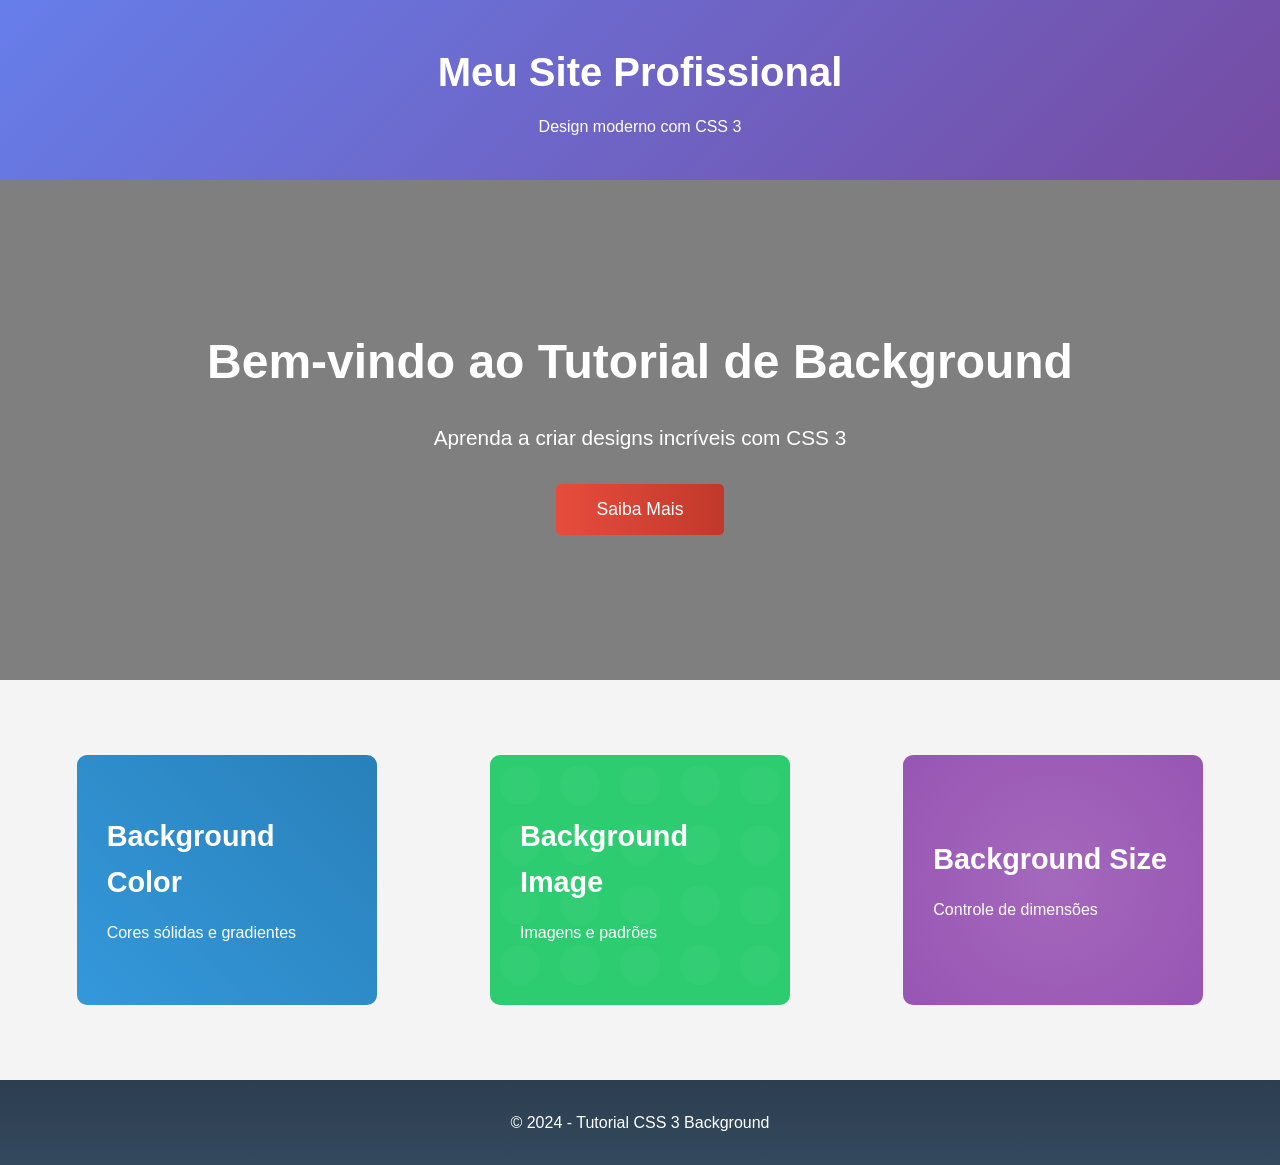
<file: index.html>
<!DOCTYPE html>
<html lang="pt-BR">

<head>
    <meta charset="UTF-8">
    <meta name="viewport" content="width=device-width, initial-scale=1.0">
    <title>Tutorial Completo - Background CSS 3</title>
    <style>
        /* Reset básico */
        * {
            margin: 0;
            padding: 0;
            box-sizing: border-box;
        }

        body {
            font-family: Arial, sans-serif;
            line-height: 1.6;
        }

        /* Cabeçalho com gradiente */
        .cabecalho {
            background-color: #2c3e50;
            background-image: linear-gradient(135deg, #667eea 0%, #764ba2 100%);
            color: white;
            text-align: center;
            padding: 40px 20px;
        }

        .cabecalho h1 {
            font-size: 2.5em;
            margin-bottom: 10px;
        }

        /* Seção Hero com imagem de fundo */
        .hero {
            background-image: url('https://images.unsplash.com/photo-1557683316-973673baf926?w=1200');
            background-size: cover;
            background-position: center center;
            background-repeat: no-repeat;
            height: 500px;
            display: flex;
            align-items: center;
            justify-content: center;
            position: relative;
        }

        /* Overlay escuro sobre a imagem */
        .hero::before {
            content: '';
            position: absolute;
            top: 0;
            left: 0;
            right: 0;
            bottom: 0;
            background-color: rgba(0, 0, 0, 0.5);
        }

        .hero-content {
            position: relative;
            z-index: 1;
            text-align: center;
            color: white;
        }

        .hero-content h2 {
            font-size: 3em;
            margin-bottom: 20px;
        }

        .hero-content p {
            font-size: 1.3em;
            margin-bottom: 30px;
        }

        .btn-destaque {
            background-color: #e74c3c;
            background-image: linear-gradient(to right, #e74c3c, #c0392b);
            color: white;
            padding: 15px 40px;
            border: none;
            border-radius: 5px;
            font-size: 1.1em;
            cursor: pointer;
            transition: transform 0.3s;
        }

        .btn-destaque:hover {
            transform: scale(1.05);
        }

        /* Seção de conteúdo */
        .conteudo {
            display: flex;
            justify-content: space-around;
            flex-wrap: wrap;
            padding: 60px 20px;
            background-color: #f4f4f4;
        }

        .card {
            width: 300px;
            height: 250px;
            margin: 15px;
            padding: 30px;
            border-radius: 10px;
            color: white;
            display: flex;
            flex-direction: column;
            justify-content: center;
            transition: transform 0.3s;
        }

        .card:hover {
            transform: translateY(-10px);
        }

        .card-1 {
            background-color: #3498db;
            background-image: linear-gradient(45deg, #3498db, #2980b9);
        }

        .card-2 {
            background-color: #2ecc71;
            background-image:
                linear-gradient(rgba(46, 204, 113, 0.8), rgba(46, 204, 113, 0.8)),
                url('data:image/svg+xml,<svg width="60" height="60" xmlns="http://www.w3.org/2000/svg"><circle cx="30" cy="30" r="20" fill="rgba(255,255,255,0.1)"/></svg>');
            background-size: auto, 60px 60px;
            background-position: center, 0 0;
        }

        .card-3 {
            background-image:
                radial-gradient(circle, rgba(155, 89, 182, 0.9), rgba(142, 68, 173, 0.9)),
                url('https://images.unsplash.com/photo-1550745165-9bc0b252726f?w=600');
            background-size: cover;
            background-position: center;
        }

        .card h3 {
            font-size: 1.8em;
            margin-bottom: 15px;
        }

        /* Rodapé */
        .rodape {
            background-color: #34495e;
            background-image: linear-gradient(to bottom, #2c3e50, #34495e);
            color: white;
            text-align: center;
            padding: 30px;
        }

        /* Responsividade */
        @media (max-width: 768px) {
            .hero-content h2 {
                font-size: 2em;
            }

            .conteudo {
                flex-direction: column;
                align-items: center;
            }
        }
    </style>
</head>

<body>
    <header class="cabecalho">
        <h1>Meu Site Profissional</h1>
        <p>Design moderno com CSS 3</p>
    </header>

    <section class="hero">
        <div class="hero-content">
            <h2>Bem-vindo ao Tutorial de Background</h2>
            <p>Aprenda a criar designs incríveis com CSS 3</p>
            <button class="btn-destaque">Saiba Mais</button>
        </div>
    </section>

    <section class="conteudo">
        <div class="card card-1">
            <h3>Background Color</h3>
            <p>Cores sólidas e gradientes</p>
        </div>

        <div class="card card-2">
            <h3>Background Image</h3>
            <p>Imagens e padrões</p>
        </div>

        <div class="card card-3">
            <h3>Background Size</h3>
            <p>Controle de dimensões</p>
        </div>
    </section>

    <footer class="rodape">
        <p>&copy; 2024 - Tutorial CSS 3 Background</p>
    </footer>
</body>

</html>
</file>
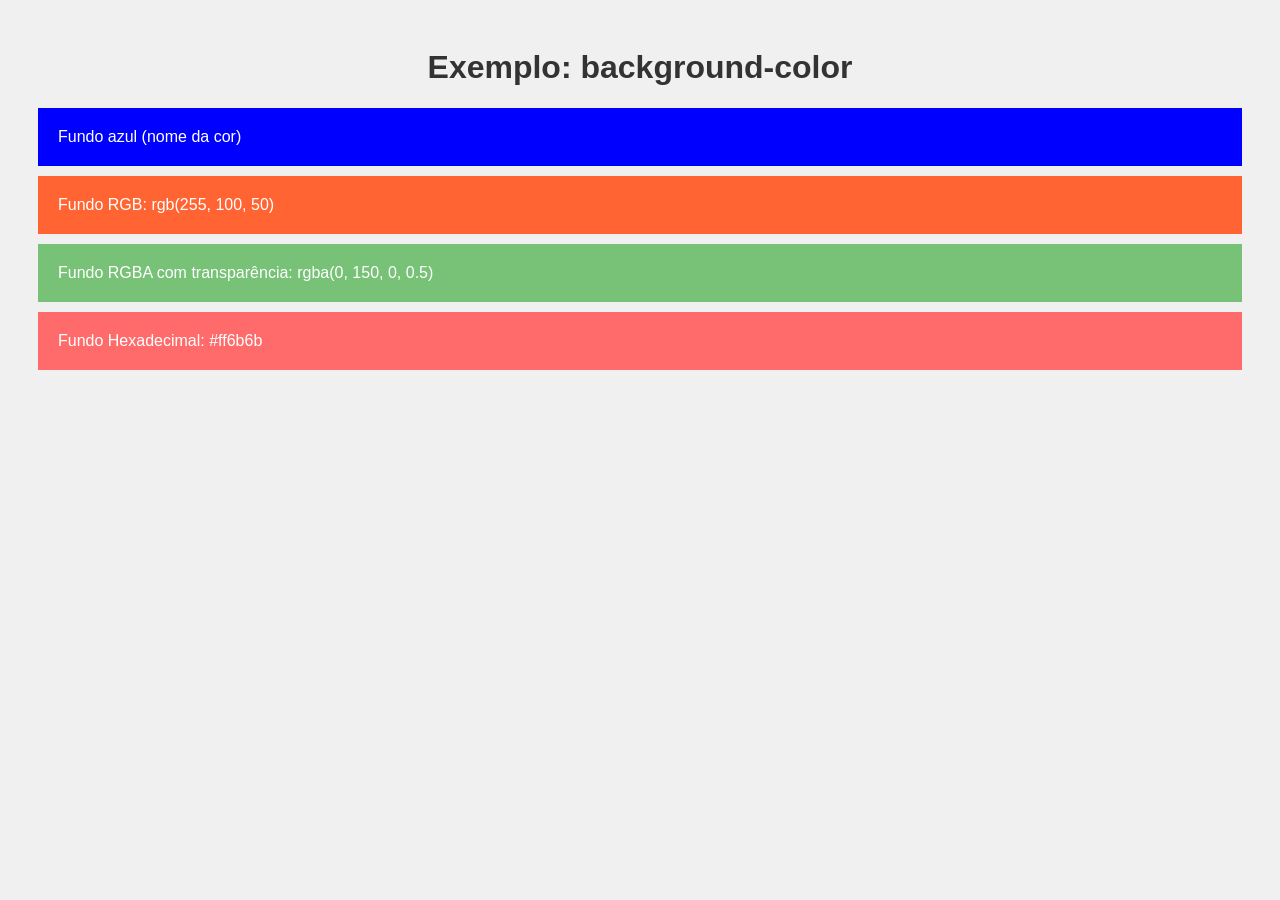
<file: exemplo-01-color.html>
<!DOCTYPE html>
<html lang="pt-BR">
<head>
    <meta charset="UTF-8">
    <meta name="viewport" content="width=device-width, initial-scale=1.0">
    <title>Exemplo 01 - background-color</title>
    <style>
        body {
            font-family: Arial, sans-serif;
            padding: 20px;
            background-color: #f0f0f0;
        }

        h1 {
            text-align: center;
            color: #333;
        }

        .caixa-azul {
            background-color: blue;
            padding: 20px;
            margin: 10px;
            color: white;
        }

        .caixa-rgb {
            background-color: rgb(255, 100, 50);
            padding: 20px;
            margin: 10px;
            color: white;
        }

        .caixa-rgba {
            background-color: rgba(0, 150, 0, 0.5);
            padding: 20px;
            margin: 10px;
            color: white;
        }

        .caixa-hex {
            background-color: #ff6b6b;
            padding: 20px;
            margin: 10px;
            color: white;
        }
    </style>
</head>
<body>
    <h1>Exemplo: background-color</h1>
    <div class="caixa-azul">Fundo azul (nome da cor)</div>
    <div class="caixa-rgb">Fundo RGB: rgb(255, 100, 50)</div>
    <div class="caixa-rgba">Fundo RGBA com transparência: rgba(0, 150, 0, 0.5)</div>
    <div class="caixa-hex">Fundo Hexadecimal: #ff6b6b</div>
</body>
</html>
</file>
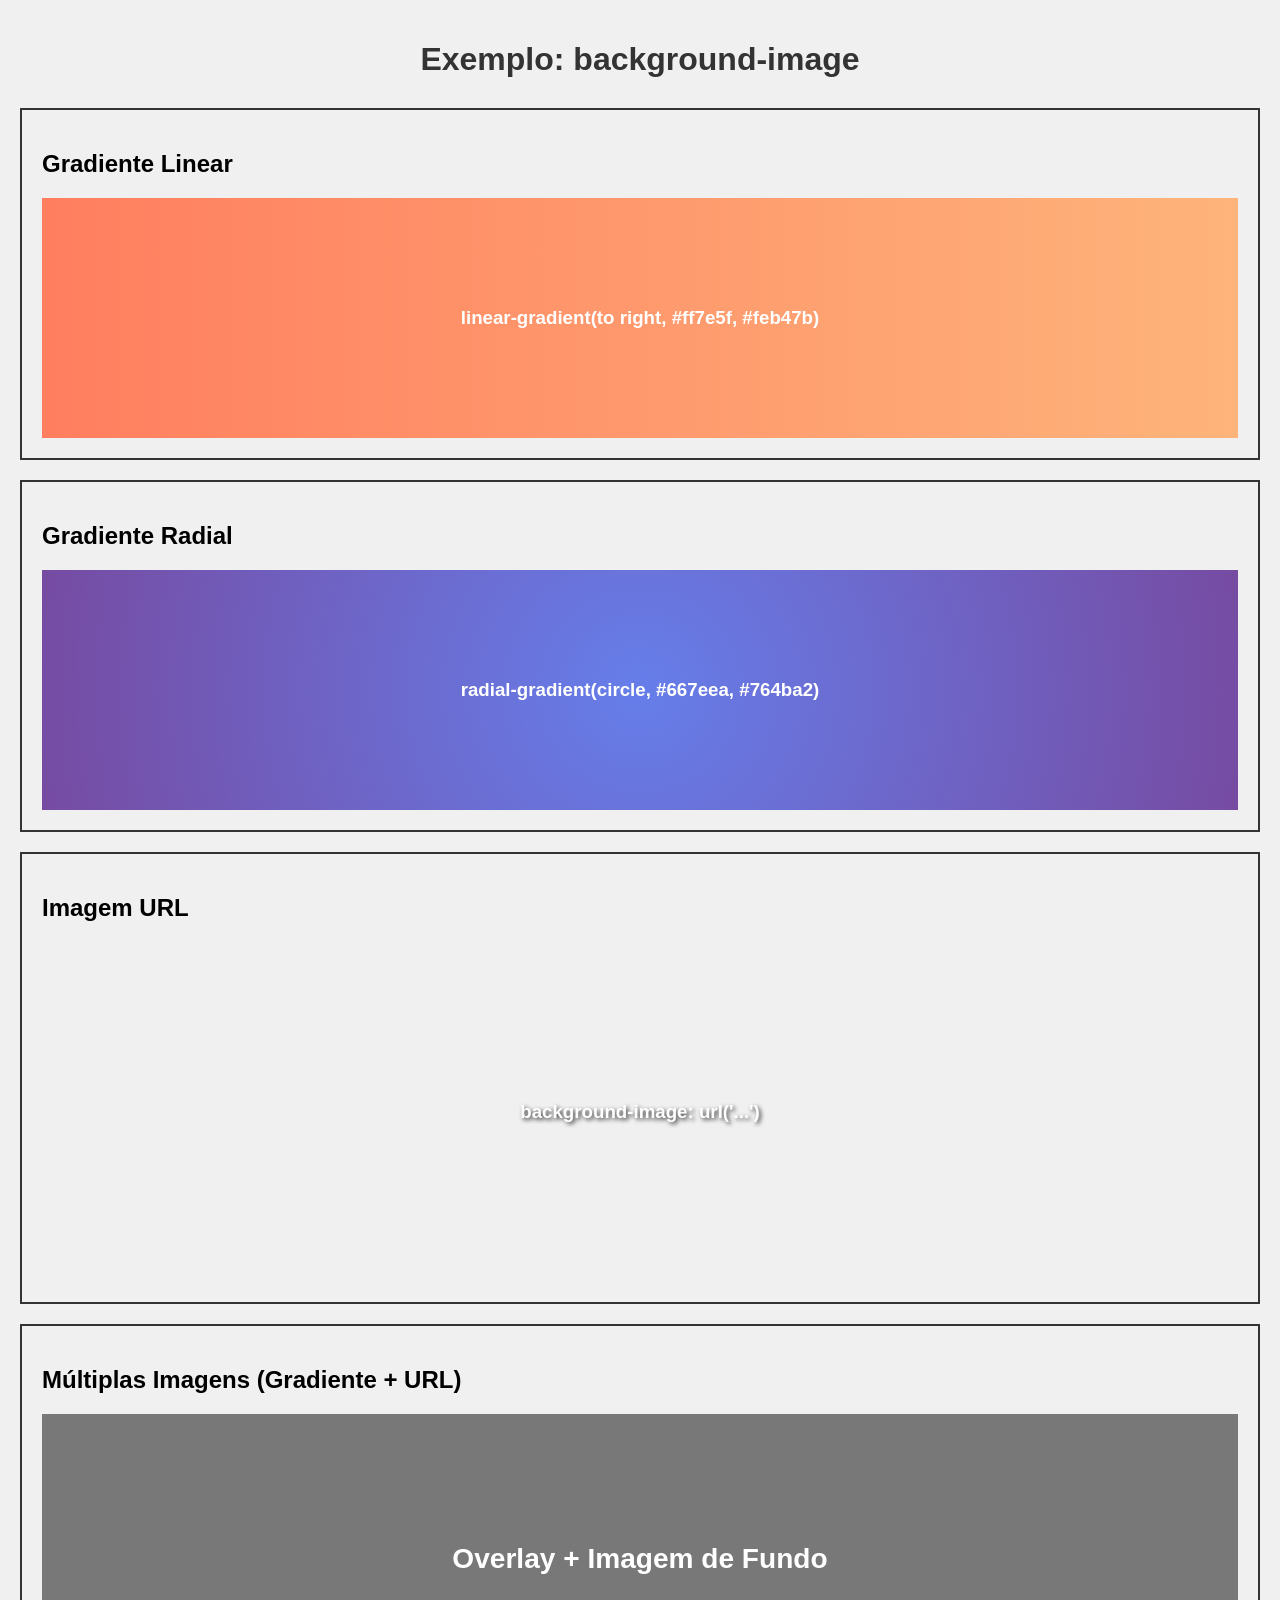
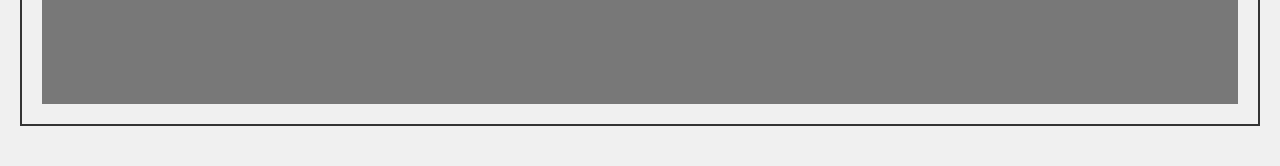
<file: exemplo-02-image.html>
<!DOCTYPE html>
<html lang="pt-BR">
<head>
    <meta charset="UTF-8">
    <meta name="viewport" content="width=device-width, initial-scale=1.0">
    <title>Exemplo 02 - background-image</title>
    <style>
        body {
            font-family: Arial, sans-serif;
            margin: 0;
            padding: 20px;
            background-color: #f0f0f0;
        }

        h1 {
            text-align: center;
            color: #333;
            margin-bottom: 30px;
        }

        .exemplo {
            margin: 20px 0;
            padding: 20px;
            border: 2px solid #333;
        }

        .caixa-gradiente-linear {
            background-image: linear-gradient(to right, #ff7e5f, #feb47b);
            height: 200px;
            padding: 20px;
            color: white;
            display: flex;
            align-items: center;
            justify-content: center;
        }

        .caixa-gradiente-radial {
            background-image: radial-gradient(circle, #667eea, #764ba2);
            height: 200px;
            padding: 20px;
            color: white;
            display: flex;
            align-items: center;
            justify-content: center;
        }

        .caixa-url {
            background-image: url('https://images.unsplash.com/photo-1557682250-33bd709cbe85?w=800');
            height: 300px;
            padding: 20px;
            color: white;
            display: flex;
            align-items: center;
            justify-content: center;
            text-shadow: 2px 2px 4px rgba(0,0,0,0.8);
        }

        .caixa-multiplas {
            background-image: 
                linear-gradient(rgba(0, 0, 0, 0.5), rgba(0, 0, 0, 0.5)),
                url('https://images.unsplash.com/photo-1557682224-5b8590cd9ec5?w=800');
            height: 250px;
            padding: 20px;
            color: white;
            display: flex;
            align-items: center;
            justify-content: center;
            font-size: 1.5em;
        }
    </style>
</head>
<body>
    <h1>Exemplo: background-image</h1>
    
    <div class="exemplo">
        <h2>Gradiente Linear</h2>
        <div class="caixa-gradiente-linear">
            <h3>linear-gradient(to right, #ff7e5f, #feb47b)</h3>
        </div>
    </div>

    <div class="exemplo">
        <h2>Gradiente Radial</h2>
        <div class="caixa-gradiente-radial">
            <h3>radial-gradient(circle, #667eea, #764ba2)</h3>
        </div>
    </div>

    <div class="exemplo">
        <h2>Imagem URL</h2>
        <div class="caixa-url">
            <h3>background-image: url('...')</h3>
        </div>
    </div>

    <div class="exemplo">
        <h2>Múltiplas Imagens (Gradiente + URL)</h2>
        <div class="caixa-multiplas">
            <h3>Overlay + Imagem de Fundo</h3>
        </div>
    </div>
</body>
</html>
</file>
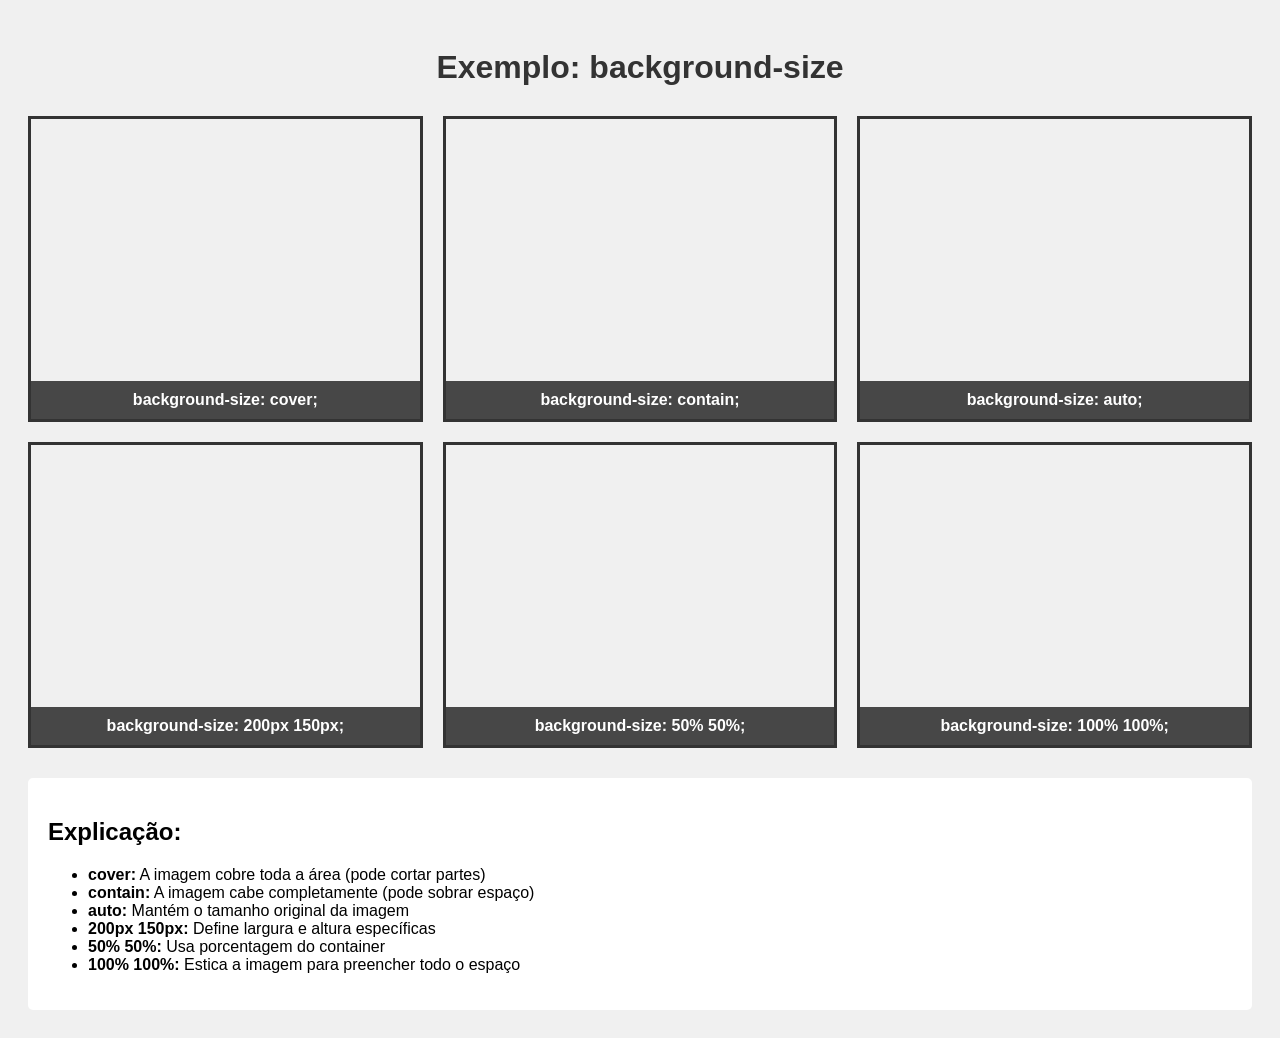
<file: exemplo-03-size.html>
<!DOCTYPE html>
<html lang="pt-BR">
<head>
    <meta charset="UTF-8">
    <meta name="viewport" content="width=device-width, initial-scale=1.0">
    <title>Exemplo 03 - background-size</title>
    <style>
        body {
            font-family: Arial, sans-serif;
            padding: 20px;
            background-color: #f0f0f0;
        }

        h1 {
            text-align: center;
            color: #333;
            margin-bottom: 30px;
        }

        .container {
            display: grid;
            grid-template-columns: repeat(auto-fit, minmax(300px, 1fr));
            gap: 20px;
            margin: 20px 0;
        }

        .caixa {
            background-image: url('https://images.unsplash.com/photo-1557682268-e3955ed5d83f?w=800');
            height: 300px;
            border: 3px solid #333;
            position: relative;
            background-repeat: no-repeat;
        }

        .label {
            position: absolute;
            bottom: 0;
            left: 0;
            right: 0;
            background-color: rgba(0, 0, 0, 0.7);
            color: white;
            padding: 10px;
            text-align: center;
            font-weight: bold;
        }

        .caixa-cover {
            background-size: cover;
        }

        .caixa-contain {
            background-size: contain;
        }

        .caixa-auto {
            background-size: auto;
        }

        .caixa-pixels {
            background-size: 200px 150px;
        }

        .caixa-percentual {
            background-size: 50% 50%;
        }

        .caixa-100 {
            background-size: 100% 100%;
        }
    </style>
</head>
<body>
    <h1>Exemplo: background-size</h1>
    
    <div class="container">
        <div class="caixa caixa-cover">
            <div class="label">background-size: cover;</div>
        </div>

        <div class="caixa caixa-contain">
            <div class="label">background-size: contain;</div>
        </div>

        <div class="caixa caixa-auto">
            <div class="label">background-size: auto;</div>
        </div>

        <div class="caixa caixa-pixels">
            <div class="label">background-size: 200px 150px;</div>
        </div>

        <div class="caixa caixa-percentual">
            <div class="label">background-size: 50% 50%;</div>
        </div>

        <div class="caixa caixa-100">
            <div class="label">background-size: 100% 100%;</div>
        </div>
    </div>

    <div style="margin-top: 30px; padding: 20px; background-color: white; border-radius: 5px;">
        <h2>Explicação:</h2>
        <ul>
            <li><strong>cover:</strong> A imagem cobre toda a área (pode cortar partes)</li>
            <li><strong>contain:</strong> A imagem cabe completamente (pode sobrar espaço)</li>
            <li><strong>auto:</strong> Mantém o tamanho original da imagem</li>
            <li><strong>200px 150px:</strong> Define largura e altura específicas</li>
            <li><strong>50% 50%:</strong> Usa porcentagem do container</li>
            <li><strong>100% 100%:</strong> Estica a imagem para preencher todo o espaço</li>
        </ul>
    </div>
</body>
</html>
</file>
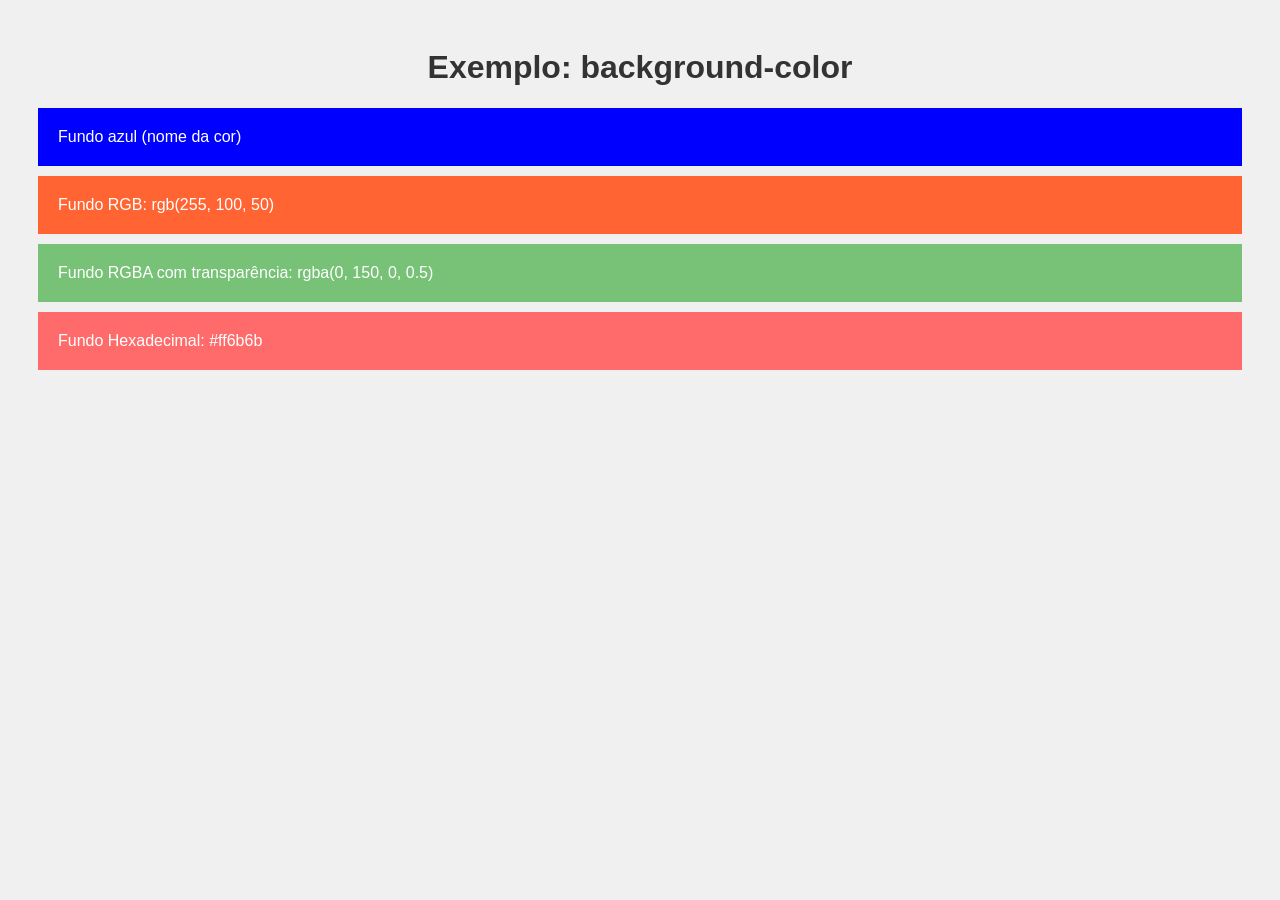
<file: exemplos/background-color.html>
<!DOCTYPE html>
<html lang="pt-BR">

<head>
    <meta charset="UTF-8">
    <meta name="viewport" content="width=device-width, initial-scale=1.0">
    <title>Exemplo 01 - background-color</title>
    <style>
        body {
            font-family: Arial, sans-serif;
            padding: 20px;
            background-color: #f0f0f0;
        }

        h1 {
            text-align: center;
            color: #333;
        }

        .caixa-azul {
            background-color: blue;
            padding: 20px;
            margin: 10px;
            color: white;
        }

        .caixa-rgb {
            background-color: rgb(255, 100, 50);
            padding: 20px;
            margin: 10px;
            color: white;
        }

        .caixa-rgba {
            background-color: rgba(0, 150, 0, 0.5);
            padding: 20px;
            margin: 10px;
            color: white;
        }

        .caixa-hex {
            background-color: #ff6b6b;
            padding: 20px;
            margin: 10px;
            color: white;
        }
    </style>
</head>

<body>
    <header>
        <h1>Exemplo: background-color</h1>
    </header>
    <main>
        <div class="caixa-azul">
            Fundo azul (nome da cor)
        </div>
        <div class="caixa-rgb">
            Fundo RGB: rgb(255, 100, 50)
        </div>
        <div class="caixa-rgba">
            Fundo RGBA com transparência: rgba(0, 150, 0, 0.5)
        </div>
        <div class="caixa-hex">
            Fundo Hexadecimal: #ff6b6b
        </div>
    </main>
</body>

</html>
</file>
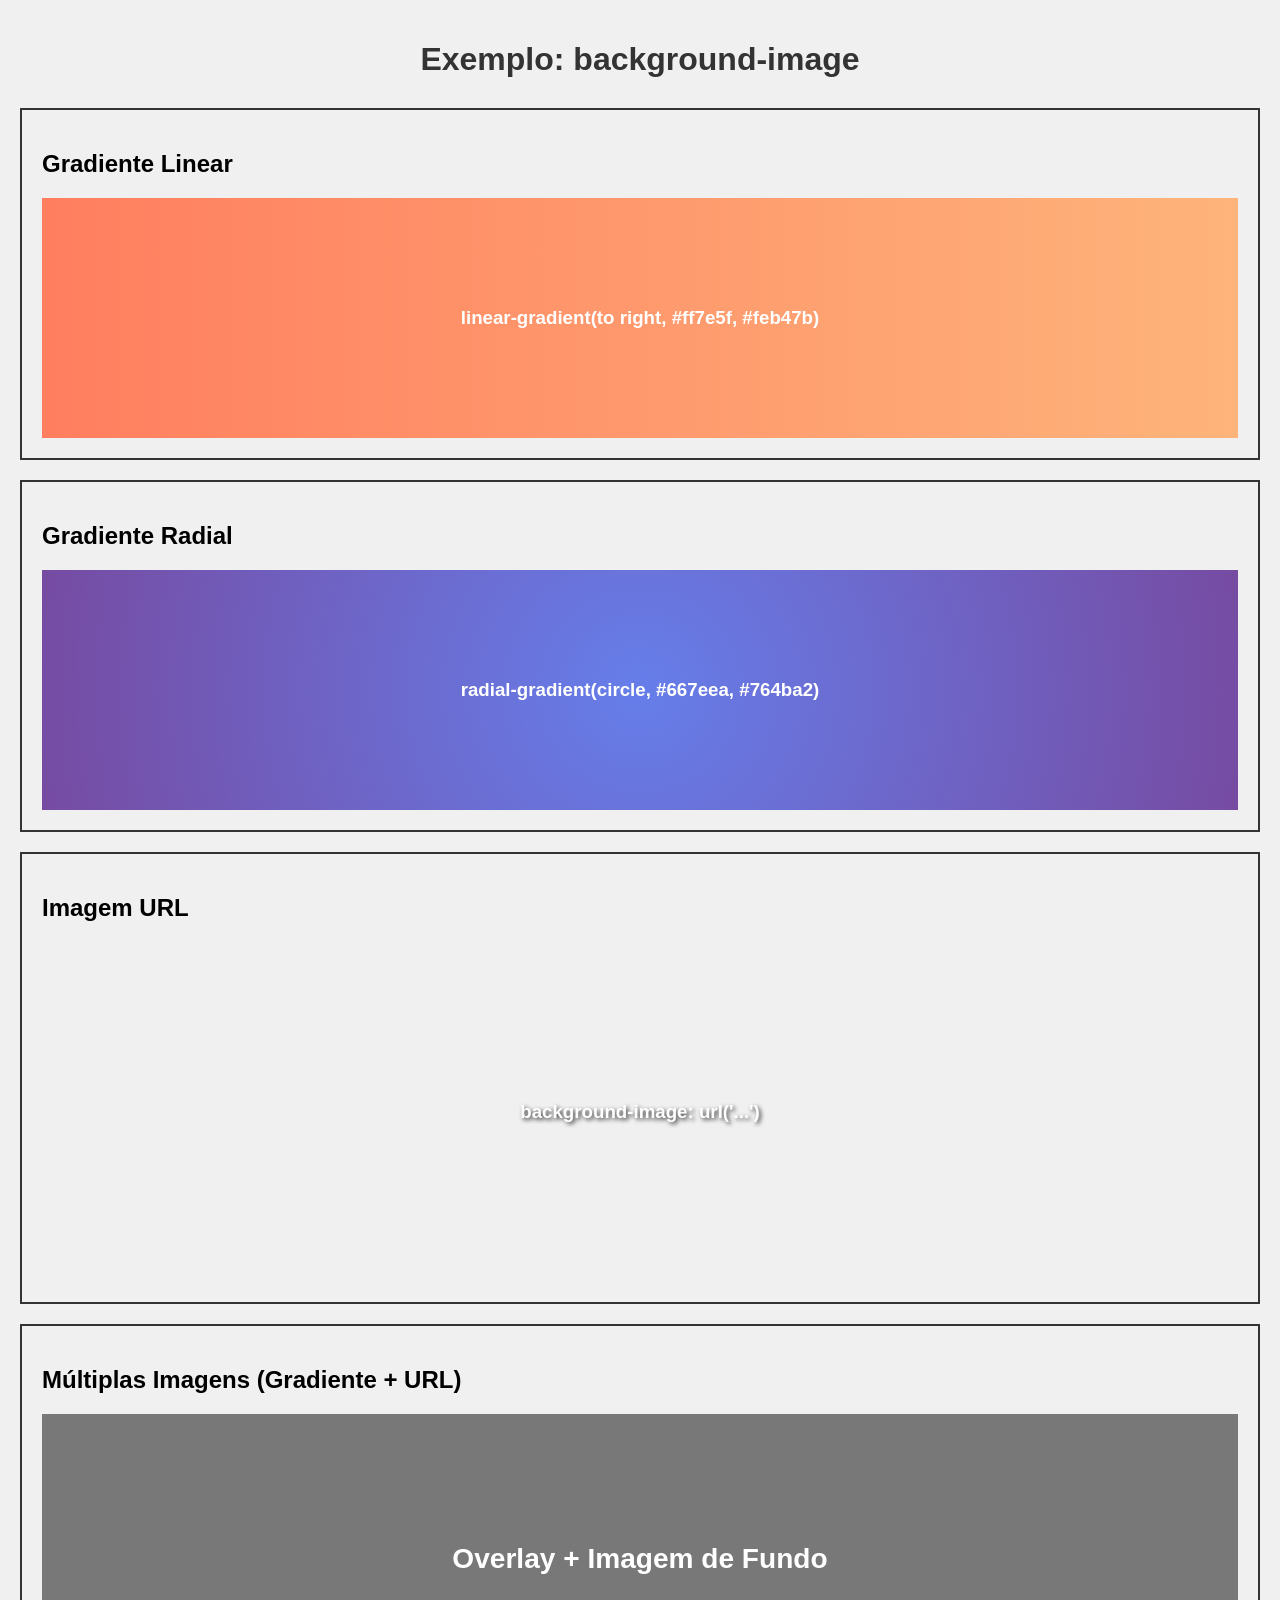
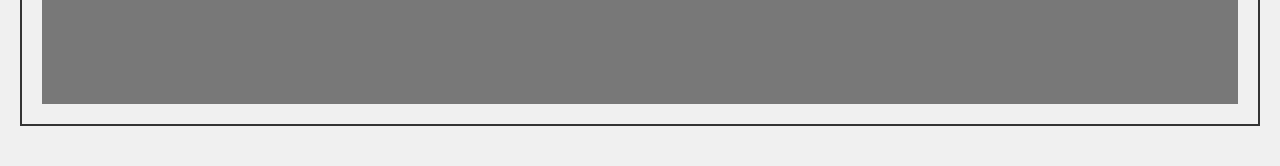
<file: exemplos/background-image.html>
<!DOCTYPE html>
<html lang="pt-BR">

<head>
    <meta charset="UTF-8">
    <meta name="viewport" content="width=device-width, initial-scale=1.0">
    <title>Exemplo 02 - background-image</title>
    <style>
        body {
            font-family: Arial, sans-serif;
            margin: 0;
            padding: 20px;
            background-color: #f0f0f0;
        }

        h1 {
            text-align: center;
            color: #333;
            margin-bottom: 30px;
        }

        .exemplo {
            margin: 20px 0;
            padding: 20px;
            border: 2px solid #333;
        }

        .caixa-gradiente-linear {
            background-image: linear-gradient(to right, #ff7e5f, #feb47b);
            height: 200px;
            padding: 20px;
            color: white;
            display: flex;
            align-items: center;
            justify-content: center;
        }

        .caixa-gradiente-radial {
            background-image: radial-gradient(circle, #667eea, #764ba2);
            height: 200px;
            padding: 20px;
            color: white;
            display: flex;
            align-items: center;
            justify-content: center;
        }

        .caixa-url {
            background-image: url('https://images.unsplash.com/photo-1557682250-33bd709cbe85?w=800');
            height: 300px;
            padding: 20px;
            color: white;
            display: flex;
            align-items: center;
            justify-content: center;
            text-shadow: 2px 2px 4px rgba(0, 0, 0, 0.8);
        }

        .caixa-multiplas {
            background-image:
                linear-gradient(rgba(0, 0, 0, 0.5), rgba(0, 0, 0, 0.5)),
                url('https://images.unsplash.com/photo-1557682224-5b8590cd9ec5?w=800');
            height: 250px;
            padding: 20px;
            color: white;
            display: flex;
            align-items: center;
            justify-content: center;
            font-size: 1.5em;
        }
    </style>
</head>

<body>
    <header>
        <h1>Exemplo: background-image</h1>
    </header>
    <main>
        <div class="exemplo">
            <h2>Gradiente Linear</h2>
            <div class="caixa-gradiente-linear">
                <h3>linear-gradient(to right, #ff7e5f, #feb47b)</h3>
            </div>
        </div>

        <div class="exemplo">
            <h2>Gradiente Radial</h2>
            <div class="caixa-gradiente-radial">
                <h3>radial-gradient(circle, #667eea, #764ba2)</h3>
            </div>
        </div>

        <div class="exemplo">
            <h2>Imagem URL</h2>
            <div class="caixa-url">
                <h3>background-image: url('...')</h3>
            </div>
        </div>

        <div class="exemplo">
            <h2>Múltiplas Imagens (Gradiente + URL)</h2>
            <div class="caixa-multiplas">
                <h3>Overlay + Imagem de Fundo</h3>
            </div>
        </div>
    </main>
</body>

</html>
</file>
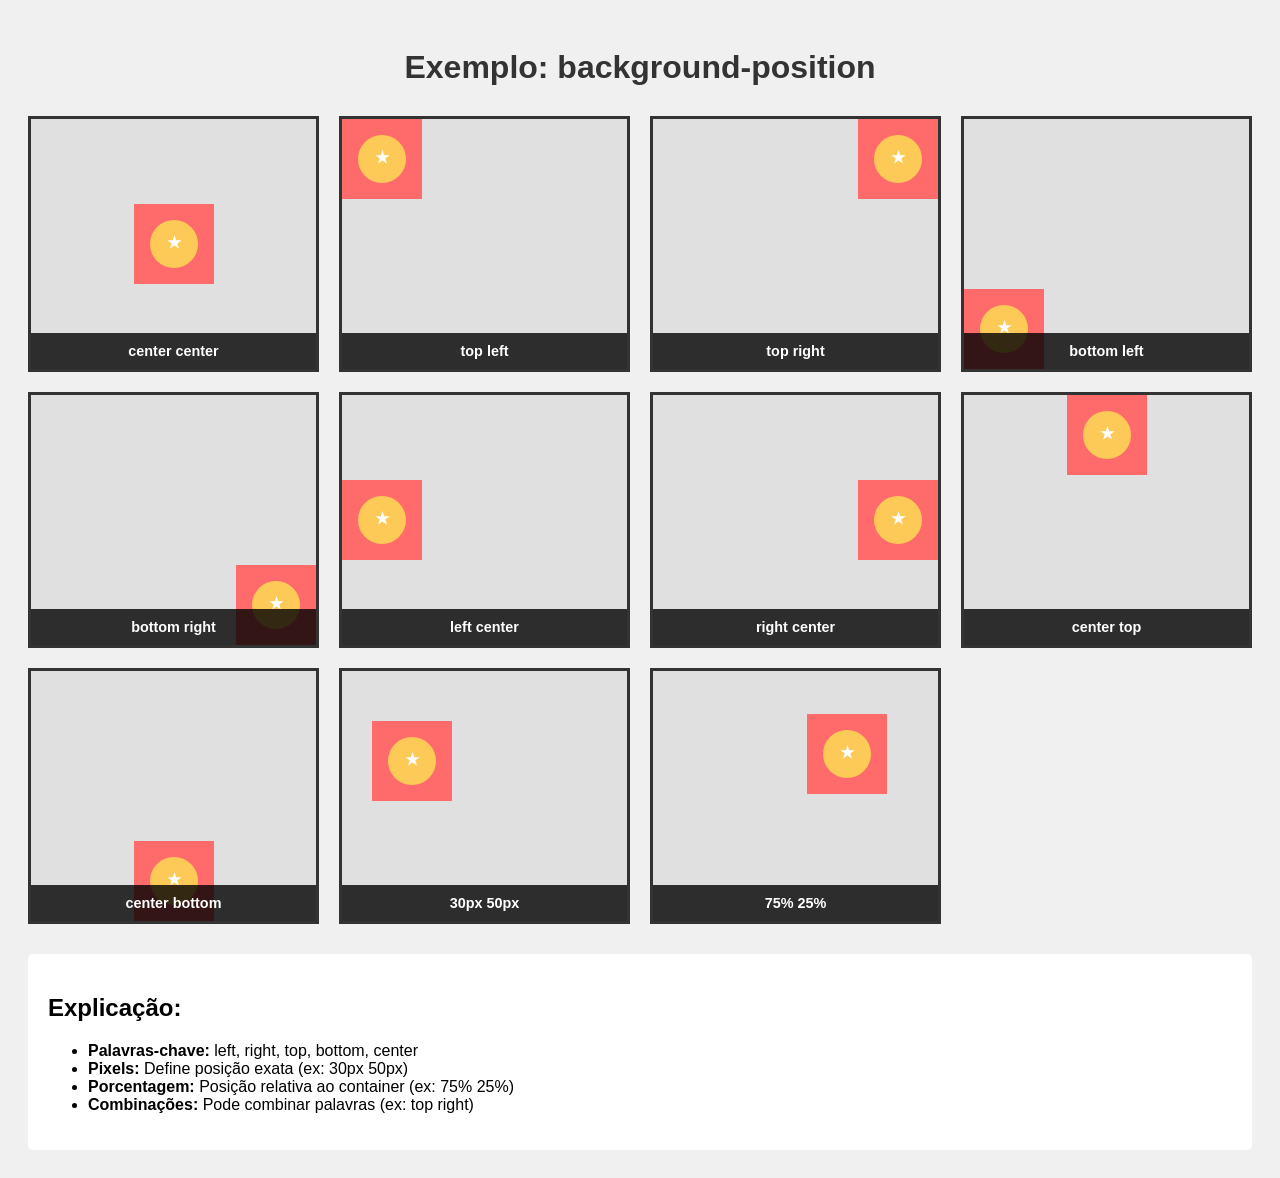
<file: exemplos/background-position.html>
<!DOCTYPE html>
<html lang="pt-BR">

<head>
    <meta charset="UTF-8">
    <meta name="viewport" content="width=device-width, initial-scale=1.0">
    <title>Exemplo 04 - background-position</title>
    <style>
        body {
            font-family: Arial, sans-serif;
            padding: 20px;
            background-color: #f0f0f0;
        }

        h1 {
            text-align: center;
            color: #333;
            margin-bottom: 30px;
        }

        .container {
            display: grid;
            grid-template-columns: repeat(auto-fit, minmax(250px, 1fr));
            gap: 20px;
            margin: 20px 0;
        }

        .caixa {
            background-image: url('data:image/svg+xml,<svg width="100" height="100" xmlns="http://www.w3.org/2000/svg"><rect width="100" height="100" fill="%23ff6b6b"/><circle cx="50" cy="50" r="30" fill="%23feca57"/><text x="50" y="55" text-anchor="middle" fill="white" font-size="20" font-weight="bold">★</text></svg>');
            height: 250px;
            border: 3px solid #333;
            position: relative;
            background-repeat: no-repeat;
            background-size: 80px 80px;
            background-color: #e0e0e0;
        }

        .label {
            position: absolute;
            bottom: 0;
            left: 0;
            right: 0;
            background-color: rgba(0, 0, 0, 0.8);
            color: white;
            padding: 10px;
            text-align: center;
            font-size: 0.9em;
            font-weight: bold;
        }

        .pos-center {
            background-position: center center;
        }

        .pos-top-left {
            background-position: top left;
        }

        .pos-top-right {
            background-position: top right;
        }

        .pos-bottom-left {
            background-position: bottom left;
        }

        .pos-bottom-right {
            background-position: bottom right;
        }

        .pos-left {
            background-position: left center;
        }

        .pos-right {
            background-position: right center;
        }

        .pos-top {
            background-position: center top;
        }

        .pos-bottom {
            background-position: center bottom;
        }

        .pos-pixels {
            background-position: 30px 50px;
        }

        .pos-percentual {
            background-position: 75% 25%;
        }
    </style>
</head>

<body>
    <header>
        <h1>Exemplo: background-position</h1>
    </header>
    <main>
        <div class="container">
            <div class="caixa pos-center">
                <div class="label">center center</div>
            </div>

            <div class="caixa pos-top-left">
                <div class="label">top left</div>
            </div>

            <div class="caixa pos-top-right">
                <div class="label">top right</div>
            </div>

            <div class="caixa pos-bottom-left">
                <div class="label">bottom left</div>
            </div>

            <div class="caixa pos-bottom-right">
                <div class="label">bottom right</div>
            </div>

            <div class="caixa pos-left">
                <div class="label">left center</div>
            </div>

            <div class="caixa pos-right">
                <div class="label">right center</div>
            </div>

            <div class="caixa pos-top">
                <div class="label">center top</div>
            </div>

            <div class="caixa pos-bottom">
                <div class="label">center bottom</div>
            </div>

            <div class="caixa pos-pixels">
                <div class="label">30px 50px</div>
            </div>

            <div class="caixa pos-percentual">
                <div class="label">75% 25%</div>
            </div>
        </div>

        <div style="margin-top: 30px; padding: 20px; background-color: white; border-radius: 5px;">
            <h2>Explicação:</h2>
            <ul>
                <li><strong>Palavras-chave:</strong> left, right, top, bottom, center</li>
                <li><strong>Pixels:</strong> Define posição exata (ex: 30px 50px)</li>
                <li><strong>Porcentagem:</strong> Posição relativa ao container (ex: 75% 25%)</li>
                <li><strong>Combinações:</strong> Pode combinar palavras (ex: top right)</li>
            </ul>
        </div>
    </main>
</body>

</html>
</file>
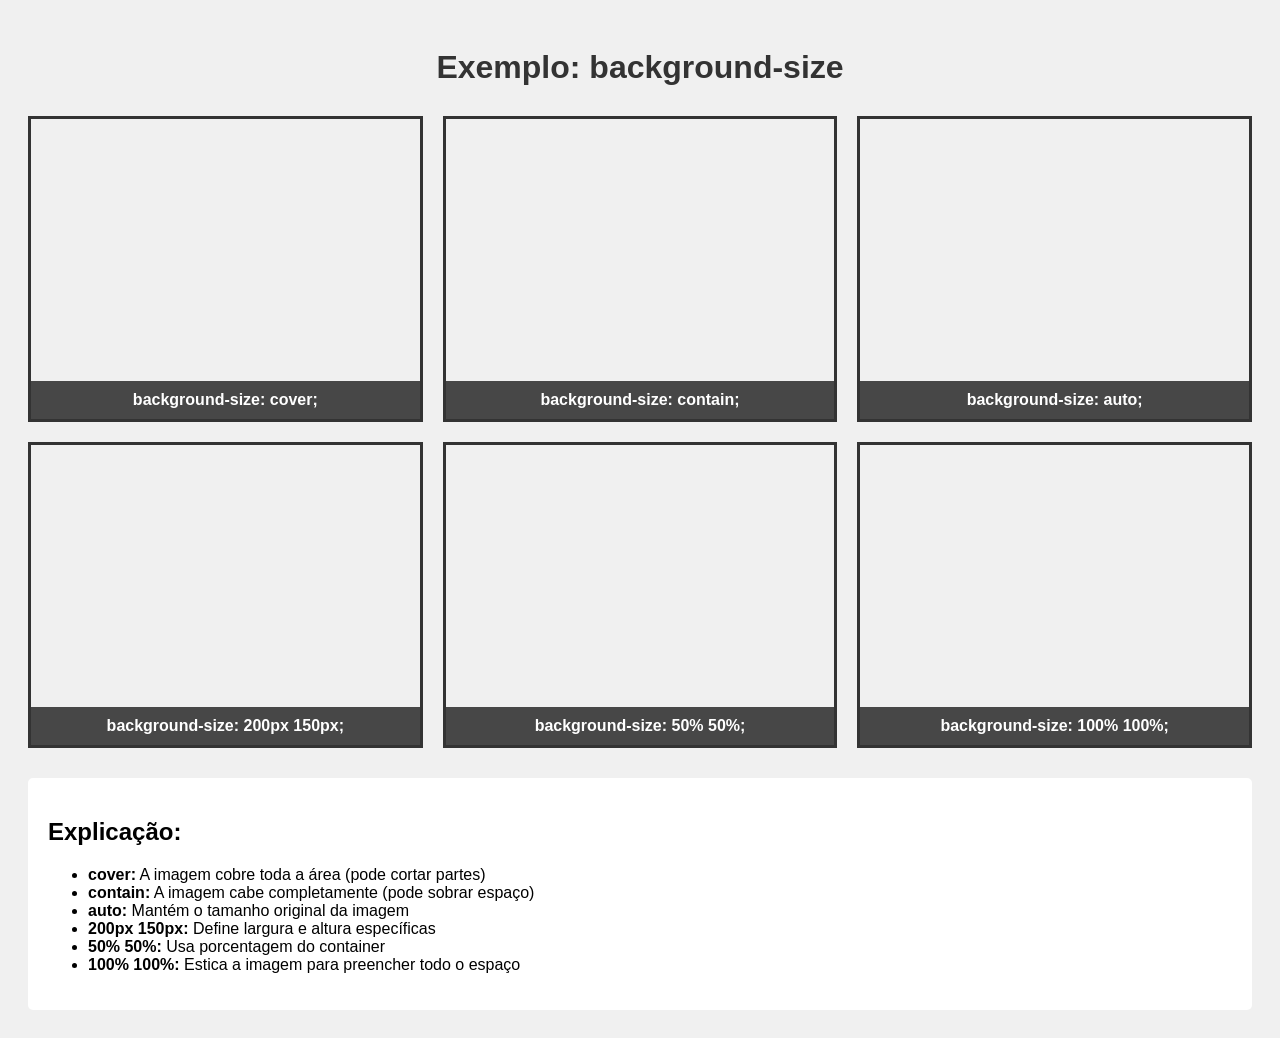
<file: exemplos/background-size.html>
<!DOCTYPE html>
<html lang="pt-BR">

<head>
    <meta charset="UTF-8">
    <meta name="viewport" content="width=device-width, initial-scale=1.0">
    <title>Exemplo 03 - background-size</title>
    <style>
        body {
            font-family: Arial, sans-serif;
            padding: 20px;
            background-color: #f0f0f0;
        }

        h1 {
            text-align: center;
            color: #333;
            margin-bottom: 30px;
        }

        .container {
            display: grid;
            grid-template-columns: repeat(auto-fit, minmax(300px, 1fr));
            gap: 20px;
            margin: 20px 0;
        }

        .caixa {
            background-image: url('https://images.unsplash.com/photo-1557682268-e3955ed5d83f?w=800');
            height: 300px;
            border: 3px solid #333;
            position: relative;
            background-repeat: no-repeat;
        }

        .label {
            position: absolute;
            bottom: 0;
            left: 0;
            right: 0;
            background-color: rgba(0, 0, 0, 0.7);
            color: white;
            padding: 10px;
            text-align: center;
            font-weight: bold;
        }

        .caixa-cover {
            background-size: cover;
        }

        .caixa-contain {
            background-size: contain;
        }

        .caixa-auto {
            background-size: auto;
        }

        .caixa-pixels {
            background-size: 200px 150px;
        }

        .caixa-percentual {
            background-size: 50% 50%;
        }

        .caixa-100 {
            background-size: 100% 100%;
        }
    </style>
</head>

<body>
    <header>
        <h1>Exemplo: background-size</h1>
    </header>
    <main>
        <div class="container">
            <div class="caixa caixa-cover">
                <div class="label">background-size: cover;</div>
            </div>

            <div class="caixa caixa-contain">
                <div class="label">background-size: contain;</div>
            </div>

            <div class="caixa caixa-auto">
                <div class="label">background-size: auto;</div>
            </div>

            <div class="caixa caixa-pixels">
                <div class="label">background-size: 200px 150px;</div>
            </div>

            <div class="caixa caixa-percentual">
                <div class="label">background-size: 50% 50%;</div>
            </div>

            <div class="caixa caixa-100">
                <div class="label">background-size: 100% 100%;</div>
            </div>
        </div>

        <div style="margin-top: 30px; padding: 20px; background-color: white; border-radius: 5px;">
            <h2>Explicação:</h2>
            <ul>
                <li><strong>cover:</strong> A imagem cobre toda a área (pode cortar partes)</li>
                <li><strong>contain:</strong> A imagem cabe completamente (pode sobrar espaço)</li>
                <li><strong>auto:</strong> Mantém o tamanho original da imagem</li>
                <li><strong>200px 150px:</strong> Define largura e altura específicas</li>
                <li><strong>50% 50%:</strong> Usa porcentagem do container</li>
                <li><strong>100% 100%:</strong> Estica a imagem para preencher todo o espaço</li>
            </ul>
        </div>
    </main>
</body>

</html>
</file>
